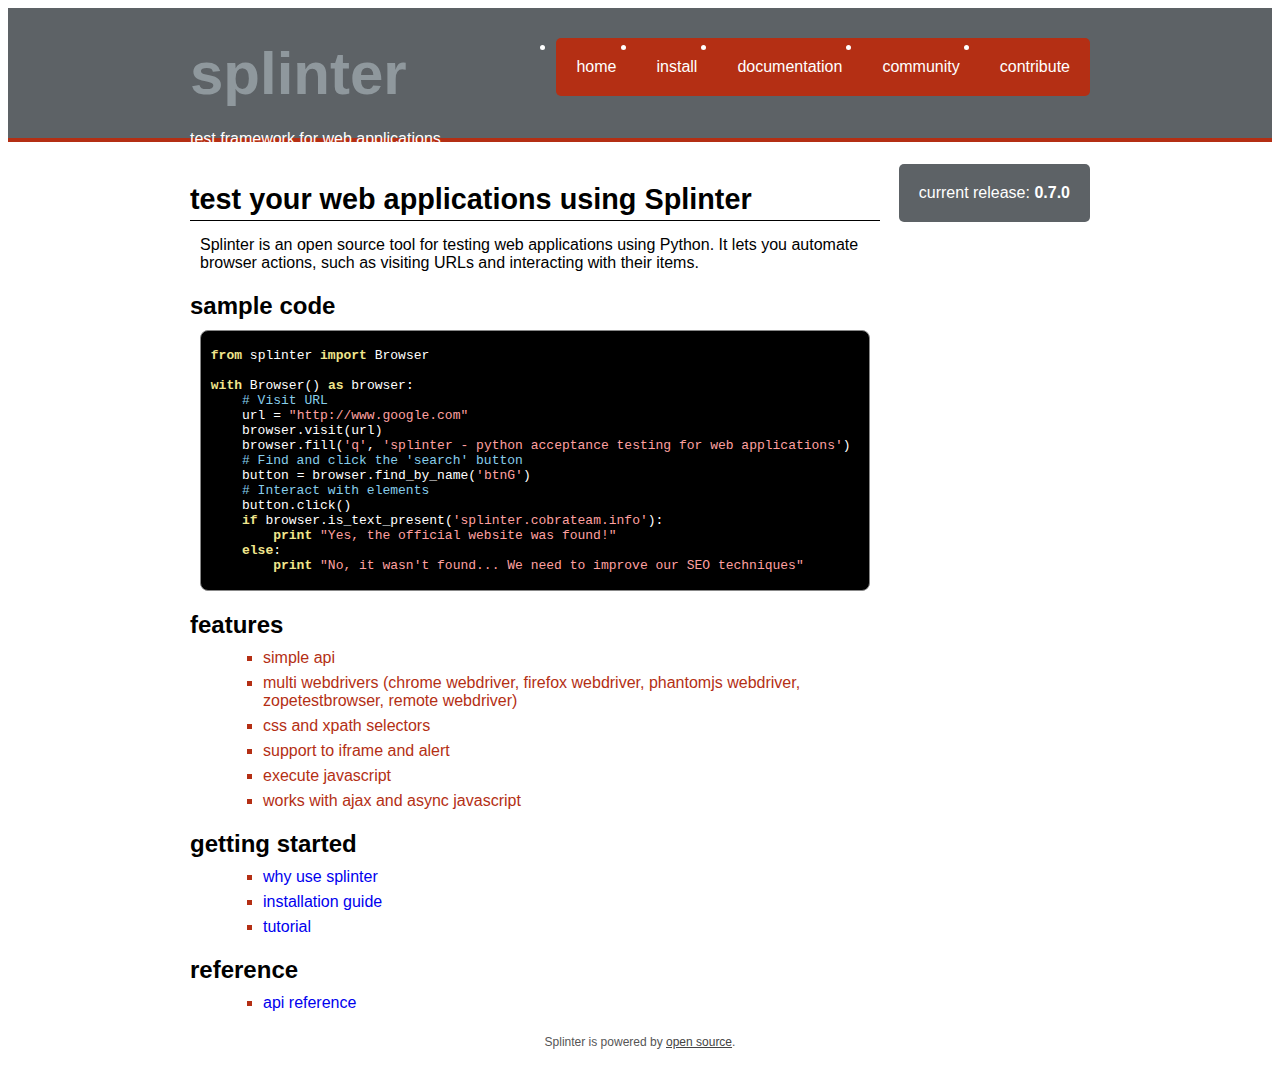
<file: splinterweb/index.html>
<html>
    <head>
        <meta http-equiv="Content-type" content="text/html; charset=utf-8"/>
        <title>splinter</title>

        <meta name="description" content="Splinter is an open source Python tool for test web applications" />
        <meta name="keywords" content="splinter, python, web applications, tests, acceptance tests, cobrateam" />
        <link rel="stylesheet" type="text/css" href="http://yui.yahooapis.com/3.3.0/build/cssreset/reset-min.css" />
        <link rel="stylesheet" href="media/css/splinter.css" type="text/css" />
        <link rel="stylesheet" href="media/css/prettify.css" type="text/css" />
        <script type="text/javascript" src="media/js/prettify.js"></script>

        <script type="text/javascript">
            var _gaq = _gaq || [];
            _gaq.push(['_setAccount', 'UA-23628203-1']);
            _gaq.push(['_trackPageview']);
            (function() {
                var ga = document.createElement('script'); ga.type = 'text/javascript'; ga.async = true;
                ga.src = ('https:' == document.location.protocol ? 'https://ssl' : 'http://www') + '.google-analytics.com/ga.js';
                var s = document.getElementsByTagName('script')[0]; s.parentNode.insertBefore(ga, s);
            })();
        </script>

    </head>
    <body onload="prettyPrint()">
        <div id="header">
            <div class="header-container">
                <div class="title">
                    <h1><a href="http://splinter.cobrateam.info/" title="splinter">splinter</a></h1>
                    <p>test framework for web applications</p>
                </div>
                <ul class="nav">
                    <li><a href="/" class="first">home</a></li>
                    <li><a href="/docs/install.html">install</a></li>
                    <li><a href="/docs/">documentation</a></li>
                    <li><a href="/docs/community.html">community</a></li>
                    <li><a href="/docs/contribute.html" class="last">contribute</a></li>
                </ul>
            </div>
        </div>
        <div id="page">
            <div id="main">
                <h1>test your web applications using Splinter</h1>
                <p>Splinter is an open source tool for testing web applications using Python. It lets you automate browser
                 actions, such as visiting URLs and interacting with their items. </p>

                <h2>sample code</h2>
                <code class="prettyprint">
                    <br /> from splinter import Browser
                    <br />
                    <br /> with Browser() as browser:
                    <br />     # Visit URL
                    <br />     url = "http://www.google.com"
                    <br />     browser.visit(url)
                    <br />     browser.fill('q', 'splinter - python acceptance testing for web applications')
                    <br />     # Find and click the 'search' button
                    <br />     button = browser.find_by_name('btnG')
                    <br />     # Interact with elements
                    <br />     button.click()
                    <br />     if browser.is_text_present('splinter.cobrateam.info'):
                    <br />         print "Yes, the official website was found!"
                    <br />     else:
                    <br />         print "No, it wasn't found... We need to improve our SEO techniques"
                    <br />
                </code>

                <h2>features</h2>
                <ul class="features">
                    <li>simple api</li>
                    <li>multi webdrivers (chrome webdriver, firefox webdriver, phantomjs webdriver, zopetestbrowser, remote webdriver)</li>
                    <li>css and xpath selectors</li>
                    <li>support to iframe and alert</li>
                    <li>execute javascript</li>
                    <li>works with ajax and async javascript</li>
                </ul>

                <h2>getting started</h2>
                <ul class="features">
                    <li><a href="/docs/why.html">why use splinter</a></li>
                    <li><a href="/docs/install.html">installation guide</a></li>
                    <li><a href="/docs/tutorial.html">tutorial</a></li>
                </ul>
                <h2>reference</h2>
                <ul class="features">
                    <li><a href="/docs/api/driver-and-element-api.html">api reference</a></li>
                </ul>
            </div>
            <div id="right">
                <div id="release">
                    <a href="https://github.com/cobrateam/splinter/zipball/0.7.0">current release: <strong>0.7.0</strong></a>
                </div>
            </div>
        </div>
        <div id="footer">
            Splinter is powered by <a href="http://github.com/cobrateam/splinter/" rel="nofollow" target="_blank" title="open source">open source</a>.
        </div>
    </body>
</html>
</file>
<file: splinterweb/media/css/splinter.css>
body {
    font-family: 'Segoe UI', Calibri, 'Myriad Pro', Myriad, 'Trebuchet MS', Helvetica, Arial, sans-serif;
}
a {
    text-decoration: none;
}
a:hover {
    text-decoration: underline;
}
#header {
    padding: 10px 0 50px 0;
    border-bottom: 4px solid #b42f14;
    background-color: #5d6266;
    color: #fff;
}
#header .header-container {
    height: 70px;
    width: 900px;
    margin: 0 auto;
}

#header .title {
    float: left;
}
#header h1 a {
    font-size: 60px;
    font-weight: bold;
    color: #8f989d;
    text-decoration:none;
}

.nav {
    margin: 20px auto;
    float: right;
}

.nav li {
    float: left;
}

.nav li a {
    float: left;
    padding: 20px;
    background-color: #b42f14;
    color: #fff;
    text-decoration: none;
}

.nav li a:hover {
    background-color: #411200;
    text-decoration: underline;
}

.nav a.first {
    -moz-border-radius: 5px 0 0 5px;
    -webkit-border-radius: 5px 0 0 5px;
    border-radius: 5px 0 0 5px;
}
.nav a.last {
    -moz-border-radius: 0 5px 5px 0;
    -webkit-border-radius: 0 5px 5px 0;
    border-radius: 0 5px 5px 0;
}
#page {
    clear: both;
    width: 900px;
    margin: 20px auto;
}

#page h1 {
    font-size: 180%;
    font-weight: bold;
    margin-bottom: 15px;
    padding-bottom: 4px;
    border-bottom: 1px solid #000;
}

#page h2 {
    font-size: 24px;
    font-weight: bold;
    margin-bottom: 4px;
}

#page h3 {
    font-size: 120%;
    font-weight: bold;
    margin: 10px 5px;
}

#page h4 {
    color: #B42F14;
    font-weight: bold;
    margin: 0 20px;
}

#page .sprint {
    -moz-border-radius: 5px;
    -webkit-border-radius: 5px;
    border-radius: 5px;
    background-color: #B42F14;
    font-size: 24px;
    margin: 0 0 20px 0;
    padding: 20px 0;
    text-align: center;
    width: 100%;
    color: #ccc;
}

#page .sprint a {
    color: #fff;
}

#page #main {
    float: left;
    width: 690px;
    padding-right: 10px;
}

#page #main p {
    margin: 10px;
}

#page #right {
    display: block;
    float: right;
    background-color: #5d6266;
    -moz-border-radius: 5px;
    -webkit-border-radius: 5px;
    border-radius: 5px;
}

#page #right #release a {
    display: block;
    padding: 20px;
    color: #fff;
    font-size: 16px;
    text-decoration: none;
} 

#page #right #release a:hover {
    text-decoration: underline;
}

#page #right #release a strong {
    font-weight: bold;
}

#page #main .code {
    margin: 20px 0 20px 0;
}

#page #main .features {
    margin: 10px 10px 10px 20px;
}

#page #main .features li {
    margin: 0 0 7px 13px;
    color: #B42F14;
    list-style: square;
}

#page #main .started a {
    color: #B42F14;
}

#footer {
    color: #555;
    width: 100%;
    padding: 13px 0;
    text-align: center;
    font-size: 75%;
    clear: both;
}

#footer a {
    color: #444;
    text-decoration: underline;
}
</file>
<file: splinterweb/media/css/prettify.css>
/* Pretty printing styles. Used with prettify.js. */


/* desert scheme ported from vim to google prettify */
code.prettyprint { display: block; padding: 2px; border: 1px solid #888; background-color: #333; }
.str { color: #ffa0a0; } /* string  - pink */
.kwd { color: #f0e68c; font-weight: bold; }
.com { color: #87ceeb; } /* comment - skyblue */
.typ { color: #fff; } /* type    - plaintext */
.lit { color: #cd5c5c; } /* literal - darkred */
.pun { color: #fff; }    /* punctuation */
.pln { color: #fff; }    /* plaintext */
.tag { color: #f0e68c; font-weight: bold; } /* html/xml tag    - lightyellow */
.atn { color: #bdb76b; font-weight: bold; } /* attribute name  - khaki */
.atv { color: #ffa0a0; } /* attribute value - pink */
.dec { color: #98fb98; } /* decimal         - lightgreen */

/* Specify class=linenums on a pre to get line numbering */
ol.linenums { margin-top: 0; margin-bottom: 0 } /* IE indents via margin-left */
li.L0,
li.L1,
li.L2,
li.L3,
li.L5,
li.L6,
li.L7,
li.L8 { list-style-type: none }
/* Alternate shading for lines */
li.L1,
li.L3,
li.L5,
li.L7,
li.L9 { background: #eee }

@media print {
  .str { color: #060; }
  .kwd { color: #006; font-weight: bold; }
  .com { color: #600; font-style: italic; }
  .typ { color: #404; font-weight: bold; }
  .lit { color: #044; }
  .pun { color: #440; }
  .pln { color: #000; }
  .tag { color: #006; font-weight: bold; }
  .atn { color: #404; }
  .atv { color: #060; }
}

pre.prettyprint, code.prettyprint{
        background-color: #000;
        -moz-border-radius: 8px;
        -webkit-border-radius: 8px;
        -o-border-radius: 8px;
        -ms-border-radius: 8px;
        -khtml-border-radius: 8px;
        border-radius: 8px;
        margin: 10px
}
</file>
